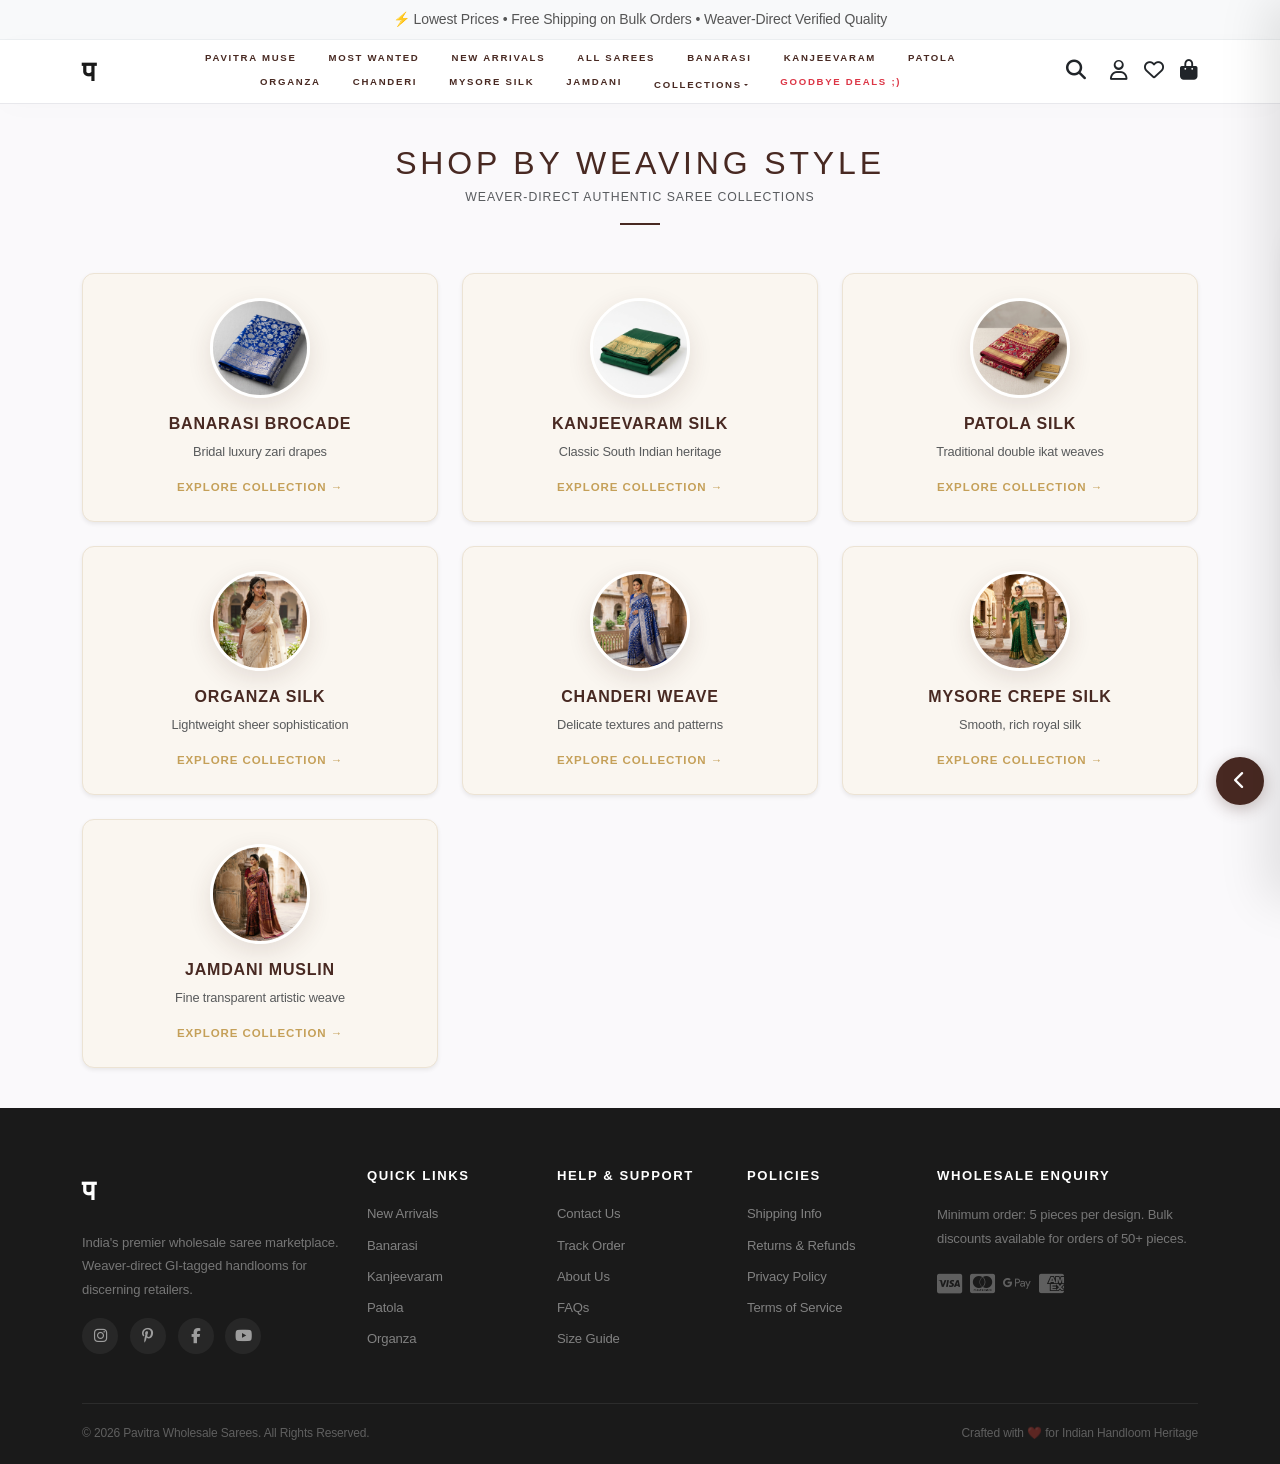
<file: viraasat-app/app/src/main/assets/categories.html>
﻿<!DOCTYPE html>
<html lang="en">
<head>
    <meta charset="UTF-8">
    <meta name="viewport" content="width=device-width, initial-scale=1.0">
    <meta name="csrf-token" content="9842635a623109e8eb333251ebcec5e7694c23a2f7522a8208d5beaa53ffdddb">
    <meta name="description" content="Enterprise-grade B2B wholesale marketplace for sellers, retailers, and delivery partners.">
    <meta name="robots" content="index,follow">
    <meta name="theme-color" content="#482922">
    <link rel="canonical" href="http://localhost:8000/categories">
    <meta property="og:title" content="Shop by Category - Pavitra B2B">
    <meta property="og:description" content="Enterprise-grade B2B wholesale marketplace for sellers, retailers, and delivery partners.">
    <meta property="og:type" content="website">
    <meta property="og:site_name" content="Pavitra B2B">
    <meta property="og:url" content="http://localhost:8000/categories">
    <title>Shop by Category - Pavitra B2B</title>
    <!-- Bootstrap 5.3+ CSS -->
    <link href="assets/css/bootstrap.min.css" rel="stylesheet">
    <!-- FontAwesome for Icons -->
    <link rel="stylesheet" href="assets/css/fontawesome.min.css">
    <!-- Google Fonts -->
    
    
    
    <!-- Custom Meesho CSS -->
    <link rel="stylesheet" href="assets/css/meesho.css">
    <!-- jQuery -->
    <script src="assets/js/jquery.min.js"></script>
    <script>
        window.__CSRF_TOKEN__ = "9842635a623109e8eb333251ebcec5e7694c23a2f7522a8208d5beaa53ffdddb";
        $.ajaxSetup({
            headers: { 'X-CSRF-Token': window.__CSRF_TOKEN__ }
        });
    </script>
    <script>
        if (navigator.userAgent.indexOf('PavitraB2B-Android-APK') > -1) {
            document.documentElement.classList.add('android-apk');
        }
    </script>
</head>
<body>

    <!-- Promotion Nav -->
    <div class="py-2 hide-on-mobile text-center" style="background-color: #F8F9FA; border-bottom: 1px solid #ECEFF1; color: #555;">
        ⚡ Lowest Prices • Free Shipping on Bulk Orders • Weaver-Direct Verified Quality
    </div>

    <!-- Meesho-Style Mobile Top Header -->
    <header class="meesho-mobile-header">
        <div class="mobile-header-top-row">
            <div class="d-flex align-items-center">
                                    <a href="javascript:history.back()" class="mobile-header-back-arrow">
                        <i class="fa-solid fa-arrow-left"></i>
                    </a>
                            </div>

            <a href="index.html" style="text-decoration: none;">
                <span class="refer-badge">
                    <i class="fa-solid fa-gift"></i> Refer & Earn
                </span>
            </a>

            <div class="mobile-header-icons">
                <a href="/support" title="Support"><i class="fa-solid fa-headset"></i></a>
                <a href="javascript:void(0)" id="cart-trigger-btn-mobile" title="Cart">
                    <i class="fa-solid fa-bag-shopping"></i>
                    <span class="badge bg-danger rounded-circle position-absolute p-1" id="cart-count-badge-mobile" style="display: none; font-size: 0.52rem; top: -5px; right: -5px;">0</span>
                </a>
            </div>
        </div>

        <div class="meesho-mobile-search">
            <form id="search-form-mobile" method="GET" action="/">
                <i class="fa fa-search meesho-mobile-search-icon"></i>
                <input type="text" name="search" class="meesho-mobile-search-input" placeholder="Search by Keyword or Product ID" value="">
                <div class="meesho-mobile-search-right-icons">
                    <i class="fa-solid fa-microphone"></i>
                    <i class="fa-solid fa-camera ms-2"></i>
                </div>
            </form>
        </div>
    </header>

    <!-- Header Navigation (Desktop/Tablet) -->
    <header class="meesho-header py-2">
        <div class="container-xl d-flex align-items-center justify-content-between">
            <!-- Brand Logo (Hindi character) -->
            <a href="index.html" class="nisho-logo">प</a>

            <!-- Center Menu Links (Nisho Muse Two-Row style) -->
            <div class="nisho-desktop-menu d-flex flex-column align-items-center gap-1">
                <div class="menu-row-1 d-flex gap-4">
                    <a href="/?category=Organza+Silk" class="nisho-menu-link">PAVITRA MUSE</a>
                    <a href="/?sort=price_high" class="nisho-menu-link">MOST WANTED</a>
                    <a href="/?sort=newest" class="nisho-menu-link">NEW ARRIVALS</a>
                    <a href="/?all_sarees=true" class="nisho-menu-link">ALL SAREES</a>
                    <a href="/?category=Banarasi+Brocade" class="nisho-menu-link">BANARASI</a>
                    <a href="/?category=Kanjeevaram+Silk" class="nisho-menu-link">KANJEEVARAM</a>
                    <a href="/?category=Patola+Silk" class="nisho-menu-link">PATOLA</a>
                </div>
                <div class="menu-row-2 d-flex gap-4">
                    <a href="/?category=Organza+Silk" class="nisho-menu-link">ORGANZA</a>
                    <a href="/?category=Chanderi+Weave" class="nisho-menu-link">CHANDERI</a>
                    <a href="/?category=Mysore+Crepe+Silk" class="nisho-menu-link">MYSORE SILK</a>
                    <a href="/?category=Jamdani+Muslin" class="nisho-menu-link">JAMDANI</a>
                    <div class="dropdown d-inline-block collections-dropdown">
                        <a href="#" class="dropdown-toggle text-decoration-none text-dark nisho-menu-link" data-bs-toggle="dropdown" aria-expanded="false">COLLECTIONS</a>
                        <ul class="dropdown-menu mt-2 rounded-0 border text-center" style="min-width: 220px; font-family: 'Plus Jakarta Sans', sans-serif; border-color: #eee !important; box-shadow: 0 10px 30px rgba(0,0,0,0.05);">
                            <li><a class="dropdown-item py-2 fw-semibold text-uppercase" href="/?category=Organza+Silk" style="font-size: 0.8rem; color: #482922; letter-spacing: 0.05em;">PavitraOffice-SS2</a></li>
                            <li><a class="dropdown-item py-2 fw-semibold text-uppercase" href="/?category=Kanjeevaram+Silk" style="font-size: 0.8rem; color: #482922; letter-spacing: 0.05em;">PAVITRA OFFICE-SS1</a></li>
                            <li><a class="dropdown-item py-2 fw-semibold text-uppercase" href="/?category=Patola+Silk" style="font-size: 0.8rem; color: #482922; letter-spacing: 0.05em;">PAVITRAHAVELI - SS2</a></li>
                            <li><a class="dropdown-item py-2 fw-semibold text-uppercase" href="/?category=Mysore+Crepe+Silk" style="font-size: 0.8rem; color: #482922; letter-spacing: 0.05em;">DESI ROMANCE</a></li>
                            <li><a class="dropdown-item py-2 fw-semibold text-uppercase" href="/?category=Chanderi+Weave" style="font-size: 0.8rem; color: #482922; letter-spacing: 0.05em;">SHAADI KA GHAR</a></li>
                            <li><a class="dropdown-item py-2 fw-semibold text-uppercase" href="/?category=Jamdani+Muslin" style="font-size: 0.8rem; color: #482922; letter-spacing: 0.05em;">JEANS & JHUMKA</a></li>
                        </ul>
                    </div>
                    <a href="/?sort=price_low" class="text-danger fw-bold nisho-menu-link" style="color: #dc3545 !important;">GOODBYE DEALS ;)</a>
                </div>
            </div>

            <!-- Right Navigation Controls -->
            <div class="meesho-nav-items gap-3 align-items-center">
                <!-- Search Trigger Toggle -->
                <a href="javascript:void(0)" class="text-dark me-2" onclick="$('#search-dropdown').toggle()"><i class="fa-solid fa-magnifying-glass fs-5"></i></a>
                
                                    <a href="/login" class="text-dark"><i class="fa-regular fa-user fs-5"></i></a>
                                
                <a href="/support" class="text-dark"><i class="fa-regular fa-heart fs-5"></i></a>
                
                <button class="bg-transparent border-0 p-0 text-dark position-relative" id="cart-trigger-btn">
                    <i class="fa-solid fa-bag-shopping fs-5"></i>
                    <span class="badge bg-danger rounded-circle position-absolute p-1" id="cart-count-badge" style="display: none; font-size: 0.52rem; top: -5px; right: -5px;">0</span>
                </button>
            </div>
        </div>
        
        <!-- Dropdown Search input -->
        <div class="container-xl py-2" id="search-dropdown" style="display: none; border-top: 1px solid #eee;">
            <form class="meesho-search-form w-100 max-width-none" id="search-form" method="GET" action="/">
                <i class="fa fa-search meesho-search-icon"></i>
                <input type="text" name="search" class="meesho-search-input" placeholder="Search by Keyword or Product ID..." value="">
            </form>
        </div>
    </header>

    <!-- Main Content Rendering -->
    <main>
        <div class="container py-4 my-3" style="font-family: 'Plus Jakarta Sans', sans-serif;">
    <div class="text-center mb-5">
        <h2 class="text-uppercase fw-normal mb-1" style="font-family: 'Instrument Sans', sans-serif; letter-spacing: 0.12em; color: #482922;">Shop by Weaving Style</h2>
        <p class="text-muted small text-uppercase" style="letter-spacing: 0.08em;">Weaver-Direct Authentic Saree Collections</p>
        <div style="width: 40px; height: 1.5px; background-color: #482922; margin: 12px auto 0;"></div>
    </div>

    <!-- Category Grid -->
    <div class="row row-cols-1 row-cols-md-2 row-cols-lg-3 g-4">
                    <div class="col">
                <a href="/?category=Banarasi+Brocade" class="text-decoration-none text-dark">
                    <div class="card h-100 border-0 shadow-sm p-4 text-center nisho-cat-card" style="border-radius: 12px; background-color: #FAF6F0; border: 1px solid #ECE3D4 !important; transition: all 0.4s ease;">
                        <div class="d-flex justify-content-center mb-3">
                            <div class="img-wrapper" style="width: 100px; height: 100px; border-radius: 50%; overflow: hidden; border: 3px solid #FFF; box-shadow: 0 8px 24px rgba(72,41,34,0.12);">
                                <img src="banarasi_1782883519429.png" alt="Banarasi Brocade" style="width: 100%; height: 100%; object-fit: cover;">
                            </div>
                        </div>
                        <h4 class="h6 text-uppercase fw-bold mb-2" style="letter-spacing: 0.05em; color: #482922;">Banarasi Brocade</h4>
                        <p class="text-muted mb-3" style="font-size: 0.8rem;">Bridal luxury zari drapes</p>
                        <span class="text-uppercase fw-bold" style="font-size: 0.72rem; letter-spacing: 0.08em; color: #C5A059;">Explore Collection →</span>
                    </div>
                </a>
            </div>
                    <div class="col">
                <a href="/?category=Kanjeevaram+Silk" class="text-decoration-none text-dark">
                    <div class="card h-100 border-0 shadow-sm p-4 text-center nisho-cat-card" style="border-radius: 12px; background-color: #FAF6F0; border: 1px solid #ECE3D4 !important; transition: all 0.4s ease;">
                        <div class="d-flex justify-content-center mb-3">
                            <div class="img-wrapper" style="width: 100px; height: 100px; border-radius: 50%; overflow: hidden; border: 3px solid #FFF; box-shadow: 0 8px 24px rgba(72,41,34,0.12);">
                                <img src="kanjeevaram_1782883481838.png" alt="Kanjeevaram Silk" style="width: 100%; height: 100%; object-fit: cover;">
                            </div>
                        </div>
                        <h4 class="h6 text-uppercase fw-bold mb-2" style="letter-spacing: 0.05em; color: #482922;">Kanjeevaram Silk</h4>
                        <p class="text-muted mb-3" style="font-size: 0.8rem;">Classic South Indian heritage</p>
                        <span class="text-uppercase fw-bold" style="font-size: 0.72rem; letter-spacing: 0.08em; color: #C5A059;">Explore Collection →</span>
                    </div>
                </a>
            </div>
                    <div class="col">
                <a href="/?category=Patola+Silk" class="text-decoration-none text-dark">
                    <div class="card h-100 border-0 shadow-sm p-4 text-center nisho-cat-card" style="border-radius: 12px; background-color: #FAF6F0; border: 1px solid #ECE3D4 !important; transition: all 0.4s ease;">
                        <div class="d-flex justify-content-center mb-3">
                            <div class="img-wrapper" style="width: 100px; height: 100px; border-radius: 50%; overflow: hidden; border: 3px solid #FFF; box-shadow: 0 8px 24px rgba(72,41,34,0.12);">
                                <img src="patola_1782883499288.png" alt="Patola Silk" style="width: 100%; height: 100%; object-fit: cover;">
                            </div>
                        </div>
                        <h4 class="h6 text-uppercase fw-bold mb-2" style="letter-spacing: 0.05em; color: #482922;">Patola Silk</h4>
                        <p class="text-muted mb-3" style="font-size: 0.8rem;">Traditional double ikat weaves</p>
                        <span class="text-uppercase fw-bold" style="font-size: 0.72rem; letter-spacing: 0.08em; color: #C5A059;">Explore Collection →</span>
                    </div>
                </a>
            </div>
                    <div class="col">
                <a href="/?category=Organza+Silk" class="text-decoration-none text-dark">
                    <div class="card h-100 border-0 shadow-sm p-4 text-center nisho-cat-card" style="border-radius: 12px; background-color: #FAF6F0; border: 1px solid #ECE3D4 !important; transition: all 0.4s ease;">
                        <div class="d-flex justify-content-center mb-3">
                            <div class="img-wrapper" style="width: 100px; height: 100px; border-radius: 50%; overflow: hidden; border: 3px solid #FFF; box-shadow: 0 8px 24px rgba(72,41,34,0.12);">
                                <img src="tissue_1782883588057.png" alt="Organza Silk" style="width: 100%; height: 100%; object-fit: cover;">
                            </div>
                        </div>
                        <h4 class="h6 text-uppercase fw-bold mb-2" style="letter-spacing: 0.05em; color: #482922;">Organza Silk</h4>
                        <p class="text-muted mb-3" style="font-size: 0.8rem;">Lightweight sheer sophistication</p>
                        <span class="text-uppercase fw-bold" style="font-size: 0.72rem; letter-spacing: 0.08em; color: #C5A059;">Explore Collection →</span>
                    </div>
                </a>
            </div>
                    <div class="col">
                <a href="/?category=Chanderi+Weave" class="text-decoration-none text-dark">
                    <div class="card h-100 border-0 shadow-sm p-4 text-center nisho-cat-card" style="border-radius: 12px; background-color: #FAF6F0; border: 1px solid #ECE3D4 !important; transition: all 0.4s ease;">
                        <div class="d-flex justify-content-center mb-3">
                            <div class="img-wrapper" style="width: 100px; height: 100px; border-radius: 50%; overflow: hidden; border: 3px solid #FFF; box-shadow: 0 8px 24px rgba(72,41,34,0.12);">
                                <img src="banarasi_1782883568122.png" alt="Chanderi Weave" style="width: 100%; height: 100%; object-fit: cover;">
                            </div>
                        </div>
                        <h4 class="h6 text-uppercase fw-bold mb-2" style="letter-spacing: 0.05em; color: #482922;">Chanderi Weave</h4>
                        <p class="text-muted mb-3" style="font-size: 0.8rem;">Delicate textures and patterns</p>
                        <span class="text-uppercase fw-bold" style="font-size: 0.72rem; letter-spacing: 0.08em; color: #C5A059;">Explore Collection →</span>
                    </div>
                </a>
            </div>
                    <div class="col">
                <a href="/?category=Mysore+Crepe+Silk" class="text-decoration-none text-dark">
                    <div class="card h-100 border-0 shadow-sm p-4 text-center nisho-cat-card" style="border-radius: 12px; background-color: #FAF6F0; border: 1px solid #ECE3D4 !important; transition: all 0.4s ease;">
                        <div class="d-flex justify-content-center mb-3">
                            <div class="img-wrapper" style="width: 100px; height: 100px; border-radius: 50%; overflow: hidden; border: 3px solid #FFF; box-shadow: 0 8px 24px rgba(72,41,34,0.12);">
                                <img src="kanjeevaram_1782883536799.png" alt="Mysore Crepe Silk" style="width: 100%; height: 100%; object-fit: cover;">
                            </div>
                        </div>
                        <h4 class="h6 text-uppercase fw-bold mb-2" style="letter-spacing: 0.05em; color: #482922;">Mysore Crepe Silk</h4>
                        <p class="text-muted mb-3" style="font-size: 0.8rem;">Smooth, rich royal silk</p>
                        <span class="text-uppercase fw-bold" style="font-size: 0.72rem; letter-spacing: 0.08em; color: #C5A059;">Explore Collection →</span>
                    </div>
                </a>
            </div>
                    <div class="col">
                <a href="/?category=Jamdani+Muslin" class="text-decoration-none text-dark">
                    <div class="card h-100 border-0 shadow-sm p-4 text-center nisho-cat-card" style="border-radius: 12px; background-color: #FAF6F0; border: 1px solid #ECE3D4 !important; transition: all 0.4s ease;">
                        <div class="d-flex justify-content-center mb-3">
                            <div class="img-wrapper" style="width: 100px; height: 100px; border-radius: 50%; overflow: hidden; border: 3px solid #FFF; box-shadow: 0 8px 24px rgba(72,41,34,0.12);">
                                <img src="patola_1782883552751.png" alt="Jamdani Muslin" style="width: 100%; height: 100%; object-fit: cover;">
                            </div>
                        </div>
                        <h4 class="h6 text-uppercase fw-bold mb-2" style="letter-spacing: 0.05em; color: #482922;">Jamdani Muslin</h4>
                        <p class="text-muted mb-3" style="font-size: 0.8rem;">Fine transparent artistic weave</p>
                        <span class="text-uppercase fw-bold" style="font-size: 0.72rem; letter-spacing: 0.08em; color: #C5A059;">Explore Collection →</span>
                    </div>
                </a>
            </div>
            </div>
</div>

<style>
.nisho-cat-card:hover {
    transform: translateY(-8px);
    box-shadow: 0 16px 36px rgba(72,41,34,0.08) !important;
    background-color: #FFF !important;
    border-color: #C5A059 !important;
}
.nisho-cat-card:hover .img-wrapper {
    box-shadow: 0 12px 30px rgba(197,160,89,0.2) !important;
    transform: scale(1.05);
    transition: all 0.4s ease;
}
</style>

    </main>

    <!-- Cart Sliding Drawer -->
    <div class="cart-drawer-backdrop" id="cart-backdrop"></div>
    <div class="cart-drawer" id="cart-drawer-box">
        <div class="p-4 d-flex justify-between align-items-center border-bottom">
            <h5 class="m-0 fw-bold">Wholesale Cart</h5>
            <button class="btn btn-close p-0" id="cart-close-btn"></button>
        </div>
        <!-- Scrollable items area -->
        <div class="flex-grow-1 overflow-auto p-4" id="cart-drawer-items">
            <!-- Loaded dynamically via AJAX -->
        </div>
        <!-- Totals & Checkout -->
        <div class="p-4 border-top" id="cart-drawer-footer" style="display: none;">
            <div class="d-flex justify-content-between align-items-center mb-2" style="font-size: 0.85rem;">
                <span class="fw-semibold text-muted">Subtotal</span>
                <span class="fw-bold text-dark" id="cart-subtotal-display">₹0.00</span>
            </div>

            <!-- Coupon Apply Form -->
            <div class="mb-3 border-bottom pb-3">
                <label class="form-label text-uppercase fw-semibold text-muted" style="font-size: 0.65rem; letter-spacing: 0.5px;">B2B Coupon Code</label>
                <div class="input-group input-group-sm">
                    <input type="text" id="coupon-code-input" class="form-control" placeholder="e.g. WELCOMB2B" style="text-transform: uppercase;">
                    <button class="btn btn-outline-secondary" type="button" id="apply-coupon-btn" style="border-color: #482922; color: #482922;">Apply</button>
                </div>
                <div id="coupon-message" class="small mt-1" style="display: none; font-size: 0.75rem;"></div>
            </div>

            <div class="d-flex justify-content-between align-items-center mb-2 text-success" id="coupon-discount-row" style="display: none; font-size: 0.85rem;">
                <span class="fw-semibold">Discount (<span id="coupon-applied-code"></span>)</span>
                <span class="fw-bold" id="cart-discount-display">-₹0.00</span>
            </div>

            <div class="d-flex justify-content-between align-items-center mb-3">
                <span class="fw-bold text-dark">Estimated Total</span>
                <span class="fs-4 fw-bold text-pink" id="cart-total-display" style="color: #482922;">₹0.00</span>
            </div>
            
            <div class="mb-4">
                <label for="shipping-address-box" class="form-label text-uppercase fw-semibold text-muted" style="font-size: 0.7rem;">Delivery Shipping Address <span class="text-danger">*</span></label>
                <textarea id="shipping-address-box" class="form-control" rows="2" placeholder="Street, City, State, PIN Code..." style="font-size: 0.85rem; resize: none;"></textarea>
            </div>
            
            <button class="btn btn-meesho-pink w-100 py-2 fs-6" id="checkout-order-btn">
                Place Wholesale Order <i class="fa fa-arrow-right ms-1"></i>
            </button>
        </div>
    </div>

    <!-- Bootstrap 5.3+ Bundle JS -->
    <script src="assets/js/bootstrap.bundle.min.js"></script>

    <!-- Global Cart & Core AJAX Script -->
    <script>
        $(document).ready(function() {
            // Notifications & Cart Handlers
            $('#cart-trigger-btn, #cart-trigger-btn-mobile').on('click', function() {
                openCart();
            });

            $('#cart-close-btn, #cart-backdrop').on('click', function() {
                closeCart();
            });

            function openCart() {
                $('#cart-backdrop').addClass('show');
                $('#cart-drawer-box').addClass('open');
                loadCartItems();
            }

            function closeCart() {
                $('#cart-backdrop').removeClass('show');
                $('#cart-drawer-box').removeClass('open');
            }

            // Load Cart Items AJAX
            function loadCartItems() {
                // We'll write the JS interface that communicates with /cart endpoint
                $.ajax({
                    url: '/cart',
                    method: 'GET',
                    dataType: 'json',
                    success: function(res) {
                        renderCart(res);
                    },
                    error: function() {
                        $('#cart-drawer-items').html('<p class="text-danger text-center">Failed to load cart items.</p>');
                    }
                });
            }

            function renderCart(res) {
                // If cart is empty
                if (!res.items || res.items.length === 0) {
                    $('#cart-drawer-items').html(`
                        <div class="text-center py-5 text-muted">
                            <i class="fa fa-shopping-bag mb-3 fs-1 opacity-50"></i>
                            <p class="mb-3">Your wholesale cart is empty.</p>
                            <button class="btn btn-meesho-pink btn-sm" onclick="$('#cart-close-btn').click()">Shop Sarees</button>
                        </div>
                    `);
                    $('#cart-drawer-footer').hide();
                    $('#cart-count-badge, #cart-count-badge-mobile').hide();
                    return;
                }

                // Render cart items
                let html = '<div class="d-flex flex-column gap-3">';
                res.items.forEach(function(item) {
                    const priceFormatted = parseFloat(item.price).toLocaleString('en-IN');
                    const totalFormatted = parseFloat(item.total).toLocaleString('en-IN');
                    
                    html += `
                        <div class="d-flex gap-3 pb-3 border-bottom align-items-center">
                            <img src="${item.image_url || '/assets/images/placeholder.png'}" class="rounded" style="width: 60px; height: 75px; object-fit: cover; border: 1px solid var(--meesho-border);">
                            <div class="flex-grow-1" style="min-width: 0;">
                                <div class="d-flex justify-content-between align-items-start">
                                    <h6 class="fw-semibold mb-0 text-truncate" style="font-size: 0.9rem;">${item.title}</h6>
                                    <button class="btn btn-link text-muted p-0 remove-item-btn" data-id="${item.variant_id}"><i class="fa fa-trash-can"></i></button>
                                </div>
                                <span class="badge text-secondary bg-light border mt-1" style="font-size: 0.65rem;">Min Wholesale MOQ: ${item.bulk_threshold}</span>
                                
                                <div class="d-flex justify-content-between align-items-center mt-2">
                                    <!-- Qty Selector -->
                                    <div class="d-flex align-items-center border rounded">
                                        <button class="btn btn-sm btn-light py-0 px-2 qty-btn minus" data-id="${item.variant_id}">-</button>
                                        <span class="px-2 fw-bold text-center" style="font-size: 0.85rem; min-width: 25px;">${item.quantity}</span>
                                        <button class="btn btn-sm btn-light py-0 px-2 qty-btn plus" data-id="${item.variant_id}">+</button>
                                    </div>
                                    <div class="text-end">
                                        ${item.is_wholesale ? 
                                            `<span class="badge bg-warning-subtle text-warning border border-warning-subtle rounded-1 mb-1" style="font-size: 0.55rem;">Wholesale Active</span>
                                             <div class="fw-bold text-pink" style="font-size: 0.95rem;">₹${totalFormatted}</div>` : 
                                            `<div class="fw-bold" style="font-size: 0.95rem;">₹${totalFormatted}</div>
                                             <div class="text-warning" style="font-size: 0.65rem; font-weight: 500;">Add ${item.bulk_threshold - item.quantity} more for Wholesale!</div>`
                                        }
                                    </div>
                                </div>
                            </div>
                        </div>
                    `;
                });
                html += '</div>';

                $('#cart-drawer-items').html(html);
                $('#cart-subtotal-display').text('₹' + parseFloat(res.subtotal).toLocaleString('en-IN', {minimumFractionDigits: 2}));
                
                if (res.discount > 0) {
                    $('#coupon-discount-row').show();
                    $('#coupon-applied-code').text(res.coupon_code);
                    $('#cart-discount-display').text('-₹' + parseFloat(res.discount).toLocaleString('en-IN', {minimumFractionDigits: 2}));
                    $('#coupon-message').text('Coupon applied successfully!').removeClass('text-danger').addClass('text-success').show();
                    $('#coupon-code-input').val(res.coupon_code);
                } else {
                    $('#coupon-discount-row').hide();
                    $('#coupon-message').hide();
                }

                $('#cart-total-display').text('₹' + parseFloat(res.total).toLocaleString('en-IN', {minimumFractionDigits: 2}));
                $('#cart-drawer-footer').show();
                
                // Set Badge count
                const count = res.items.reduce((sum, item) => sum + parseInt(item.quantity), 0);
                $('#cart-count-badge, #cart-count-badge-mobile').text(count).show();
            }

            // Apply Coupon click event
            $('#apply-coupon-btn').on('click', function() {
                const code = $('#coupon-code-input').val().trim();
                const subtotalDisplay = $('#cart-subtotal-display').text().replace(/[^\d.]/g, '');
                const subtotal = parseFloat(subtotalDisplay) || 0;

                if (code === '') {
                    $('#coupon-message').text('Please enter a coupon code.').removeClass('text-success').addClass('text-danger').show();
                    return;
                }

                $.ajax({
                    url: '/cart/coupon',
                    method: 'POST',
                    contentType: 'application/json',
                    data: JSON.stringify({ code: code, subtotal: subtotal }),
                    dataType: 'json',
                    success: function(res) {
                        if (res.success) {
                            loadCartItems();
                        } else {
                            $('#coupon-message').text(res.error || 'Failed to apply coupon.').removeClass('text-success').addClass('text-danger').show();
                        }
                    },
                    error: function(xhr) {
                        const err = xhr.responseJSON ? xhr.responseJSON.error : 'Invalid coupon code or minimum cart value constraint.';
                        $('#coupon-message').text(err).removeClass('text-success').addClass('text-danger').show();
                    }
                });
            });

            // Handle Qty Add/Subtract & Delete
            $(document).on('click', '.qty-btn', function() {
                const variantId = $(this).data('id');
                const isPlus = $(this).hasClass('plus');
                const change = isPlus ? 1 : -1;
                
                $.ajax({
                    url: '/cart/update',
                    method: 'POST',
                    contentType: 'application/json',
                    data: JSON.stringify({ variant_id: variantId, change: change }),
                    dataType: 'json',
                    success: function(res) {
                        renderCart(res);
                    }
                });
            });

            $(document).on('click', '.remove-item-btn', function() {
                const variantId = $(this).data('id');
                $.ajax({
                    url: '/cart/remove',
                    method: 'POST',
                    contentType: 'application/json',
                    data: JSON.stringify({ variant_id: variantId }),
                    dataType: 'json',
                    success: function(res) {
                        renderCart(res);
                    }
                });
            });

            // Initial Cart Sync
            $.ajax({
                url: '/cart',
                method: 'GET',
                dataType: 'json',
                success: function(res) {
                    if (res.items && res.items.length > 0) {
                        const count = res.items.reduce((sum, item) => sum + parseInt(item.quantity), 0);
                        $('#cart-count-badge').text(count).show();
                    }
                }
            });

            // Checkout Order Placing AJAX
            $('#checkout-order-btn').on('click', function() {
                const address = $('#shipping-address-box').val().trim();
                if (address === '') {
                    alert('Please enter a delivery shipping address.');
                    return;
                }

                $(this).prop('disabled', true).html('<i class="fa fa-spinner fa-spin me-1"></i> Processing Order...');

                $.ajax({
                    url: '/checkout',
                    method: 'POST',
                    contentType: 'application/json',
                    data: JSON.stringify({ address: address }),
                    dataType: 'json',
                    success: function(res) {
                        if (res.success) {
                            alert('Wholesale orders successfully placed! Redirecting to orders tab...');
                            window.location.href = '/orders';
                        } else {
                            alert(res.error || 'Failed to place order.');
                            $('#checkout-order-btn').prop('disabled', false).html('Place Wholesale Order <i class="fa fa-arrow-right ms-1"></i>');
                        }
                    },
                    error: function(xhr) {
                        const err = xhr.responseJSON ? xhr.responseJSON.error : 'Network error during checkout';
                        alert(err);
                        $('#checkout-order-btn').prop('disabled', false).html('Place Wholesale Order <i class="fa fa-arrow-right ms-1"></i>');
                    }
                });
            });

            // Scrolled sticky header animation
            $(window).on('scroll', function() {
                if ($(window).scrollTop() > 30) {
                    $('.meesho-header').addClass('scrolled');
                } else {
                    $('.meesho-header').removeClass('scrolled');
                }
            });

            // Scroll Intersection Observer for fading-in product cards
            if ('IntersectionObserver' in window) {
                const cardObserver = new IntersectionObserver((entries) => {
                    entries.forEach(entry => {
                        if (entry.isIntersecting) {
                            $(entry.target).addClass('visible');
                        }
                    });
                }, { threshold: 0.05 });

                // Bind observer to existing and future minimal cards
                $(document).find('.meesho-product-card.minimal').each(function() {
                    cardObserver.observe(this);
                });
            }

            // Global Toast Notification Helper
            window.showToast = function(msg) {
                $('#toast-message').text(msg);
                const toastEl = document.getElementById('app-toast');
                if (toastEl && window.bootstrap) {
                    const toast = window.bootstrap.Toast.getOrCreateInstance(toastEl);
                    toast.show();
                } else {
                    alert(msg);
                }
            };
        });
    </script>
    
    <!-- Toast Notification Container -->
    <div class="toast-container position-fixed bottom-0 end-0 p-3" style="z-index: 2000;">
        <div id="app-toast" class="toast align-items-center text-white bg-dark border-0" role="alert" aria-live="assertive" aria-atomic="true">
            <div class="d-flex">
                <div class="toast-body" id="toast-message"></div>
                <button type="button" class="btn-close btn-close-white me-2 m-auto" data-bs-dismiss="toast" aria-label="Close"></button>
            </div>
        </div>
    </div>
    
    <!-- ═══════════ NISHORAMA PREMIUM FOOTER ═══════════ -->
    <footer class="nisho-footer">
        <div class="container">
            <div class="row g-4">
                <!-- About Column -->
                <div class="col-lg-3 col-md-6">
                    <a href="index.html" class="nisho-logo d-inline-block mb-3" style="font-size: 2rem; color: #FFF !important;">प</a>
                    <p style="font-size: 0.82rem; line-height: 1.8; color: rgba(255,255,255,0.4);">India's premier wholesale saree marketplace. Weaver-direct GI-tagged handlooms for discerning retailers.</p>
                    <div class="nisho-footer-social mt-3">
                        <a href="#"><i class="fa-brands fa-instagram"></i></a>
                        <a href="#"><i class="fa-brands fa-pinterest-p"></i></a>
                        <a href="#"><i class="fa-brands fa-facebook-f"></i></a>
                        <a href="#"><i class="fa-brands fa-youtube"></i></a>
                    </div>
                </div>
                <!-- Quick Links -->
                <div class="col-lg-2 col-md-6 col-6">
                    <h5>Quick Links</h5>
                    <a href="/?sort=newest">New Arrivals</a>
                    <a href="/?category=Banarasi+Brocade">Banarasi</a>
                    <a href="/?category=Kanjeevaram+Silk">Kanjeevaram</a>
                    <a href="/?category=Patola+Silk">Patola</a>
                    <a href="/?category=Organza+Silk">Organza</a>
                </div>
                <!-- Help -->
                <div class="col-lg-2 col-md-6 col-6">
                    <h5>Help & Support</h5>
                    <a href="/support">Contact Us</a>
                    <a href="/orders">Track Order</a>
                    <a href="/about-us">About Us</a>
                    <a href="/support">FAQs</a>
                    <a href="/about-us">Size Guide</a>
                </div>
                <!-- Policies -->
                <div class="col-lg-2 col-md-6 col-6">
                    <h5>Policies</h5>
                    <a href="/about-us">Shipping Info</a>
                    <a href="/about-us">Returns & Refunds</a>
                    <a href="/about-us">Privacy Policy</a>
                    <a href="/about-us">Terms of Service</a>
                </div>
                <!-- Wholesale Info -->
                <div class="col-lg-3 col-md-6">
                    <h5>Wholesale Enquiry</h5>
                    <p style="font-size: 0.82rem; line-height: 1.8; color: rgba(255,255,255,0.4);">Minimum order: 5 pieces per design. Bulk discounts available for orders of 50+ pieces.</p>
                    <div class="d-flex gap-2 mt-3 flex-wrap">
                        <span style="font-size: 1.4rem; color: rgba(255,255,255,0.3);"><i class="fa-brands fa-cc-visa"></i></span>
                        <span style="font-size: 1.4rem; color: rgba(255,255,255,0.3);"><i class="fa-brands fa-cc-mastercard"></i></span>
                        <span style="font-size: 1.4rem; color: rgba(255,255,255,0.3);"><i class="fa-brands fa-google-pay"></i></span>
                        <span style="font-size: 1.4rem; color: rgba(255,255,255,0.3);"><i class="fa-brands fa-cc-amex"></i></span>
                    </div>
                </div>
            </div>
            <!-- Footer Bottom -->
            <div class="nisho-footer-bottom d-flex flex-column flex-md-row justify-content-between align-items-center">
                <span>© 2026 Pavitra Wholesale Sarees. All Rights Reserved.</span>
                <span class="mt-2 mt-md-0">Crafted with ❤️ for Indian Handloom Heritage</span>
            </div>
        </div>
    </footer>

    <!-- Nishorama-Style Mobile Bottom Navigation Bar -->
    <div class="meesho-mobile-nav">
        <a href="index.html" class="mobile-nav-item ">
            <i class="fa-solid fa-house"></i>
            <span>Home</span>
        </a>
        <a href="categories.html" class="mobile-nav-item active">
            <i class="fa-solid fa-border-all"></i>
            <span>Categories</span>
        </a>
        <a href="/support" class="mobile-nav-item ">
            <i class="fa-solid fa-heart"></i>
            <span>Wishlist</span>
        </a>
        <a href="/profile" class="mobile-nav-item ">
            <i class="fa-solid fa-user"></i>
            <span>Account</span>
        </a>
    </div>
    
    <!-- ═══════════ PAVITRA FLOATING QUICK-ACCESS SIDEBAR (EDGE PANEL) ═══════════ -->
    <!-- Handle / Trigger Trigger Button -->
    <button class="pavitra-edge-trigger" id="pavitra-edge-trigger-btn" title="Quick Access Menu">
        <i class="fa-solid fa-chevron-left"></i>
    </button>

    <!-- Slide-out vertical menu bar -->
    <div class="pavitra-edge-panel" id="pavitra-edge-sidebar">
        <!-- Home -->
        <a href="index.html" class="pavitra-edge-item" title="Go to Home">
            <div class="pavitra-edge-icon-circle">
                <i class="fa-solid fa-house"></i>
            </div>
            <span>Home</span>
        </a>

        <!-- Profile / Account -->
        <a href="/profile" class="pavitra-edge-item" title="Go to Profile">
            <div class="pavitra-edge-icon-circle">
                <i class="fa-solid fa-user"></i>
            </div>
            <span>Profile</span>
        </a>

        <!-- Filters (Triggers filter drawer modal) -->
        <div class="pavitra-edge-item" id="pavitra-edge-filter-btn" title="Filter Products">
            <div class="pavitra-edge-icon-circle">
                <i class="fa-solid fa-sliders"></i>
            </div>
            <span>Filters</span>
        </div>

        <!-- Wishlist (Support tickets) -->
        <a href="/support" class="pavitra-edge-item" title="Go to Wishlist & Support">
            <div class="pavitra-edge-icon-circle">
                <i class="fa-solid fa-heart"></i>
            </div>
            <span>Wishlist</span>
        </a>

        <!-- Cart (Triggers cart drawer) -->
        <div class="pavitra-edge-item" id="pavitra-edge-cart-btn" title="View Cart">
            <div class="pavitra-edge-icon-circle">
                <i class="fa-solid fa-bag-shopping"></i>
            </div>
            <span>Cart</span>
        </div>

        <!-- Close Chevron -->
        <div class="pavitra-edge-close" id="pavitra-edge-close-btn" title="Close Menu">
            <i class="fa-solid fa-chevron-right"></i>
        </div>
    </div>

    <script>
        $(document).ready(function() {
            // Function to check if we are on the landing page (home page without active filters/search)
            function updateEdgeTriggerVisibility() {
                const isLandingPage = (window.location.pathname === '/' || window.location.pathname === '') && 
                                       (!window.location.search || window.location.search === '?' || window.location.search === '');
                if (isLandingPage) {
                    $('#pavitra-edge-trigger-btn').hide();
                    $('#pavitra-edge-sidebar').removeClass('open');
                } else {
                    $('#pavitra-edge-trigger-btn').show();
                }
            }

            // Run initial visibility check
            updateEdgeTriggerVisibility();

            // Toggle sidebar panel on trigger button click
            $('#pavitra-edge-trigger-btn').on('click', function(e) {
                e.stopPropagation();
                $(this).toggleClass('active');
                $('#pavitra-edge-sidebar').toggleClass('open');
                
                // Toggle chevron icon direction
                const icon = $(this).find('i');
                if ($(this).hasClass('active')) {
                    icon.removeClass('fa-chevron-left').addClass('fa-chevron-right');
                } else {
                    icon.removeClass('fa-chevron-right').addClass('fa-chevron-left');
                }
            });

            // Close sidebar when close button is clicked
            $('#pavitra-edge-close-btn').on('click', function(e) {
                e.stopPropagation();
                closeEdgePanel();
            });

            // Close sidebar when clicking outside the panel
            $(document).on('click', function(event) {
                if (!$(event.target).closest('#pavitra-edge-sidebar, #pavitra-edge-trigger-btn').length) {
                    closeEdgePanel();
                }
            });

            function closeEdgePanel() {
                $('#pavitra-edge-trigger-btn').removeClass('active');
                $('#pavitra-edge-sidebar').removeClass('open');
                $('#pavitra-edge-trigger-btn').find("i").removeClass('fa-chevron-right').addClass('fa-chevron-left');
            }

            // Quick Access Cart action
            $('#pavitra-edge-cart-btn').on('click', function(e) {
                e.stopPropagation();
                closeEdgePanel();
                // Trigger standard header cart button click
                $('#cart-trigger-btn').click();
            });

            // Quick Access Filter action
            $('#pavitra-edge-filter-btn').on('click', function(e) {
                e.stopPropagation();
                closeEdgePanel();
                
                // Check if filters modal is available on this page (present in catalog.php)
                const filterModalEl = document.getElementById('filtersModal');
                if (filterModalEl) {
                    // Open modal directly if on Catalog page
                    if (window.bootstrap) {
                        const filterModal = bootstrap.Modal.getOrCreateInstance(filterModalEl);
                        filterModal.show();
                    } else {
                        $('#filtersModal').modal('show');
                    }
                } else {
                    // If on other pages, redirect to catalog page with query parameter to trigger filters automatically
                    window.location.href = '/?show_filters=true';
                }
            });

            // Automatically trigger filters modal if redirected with parameter
            const urlParams = new URLSearchParams(window.location.search);
            if (urlParams.has('show_filters') && urlParams.get('show_filters') === 'true') {
                const filterModalEl = document.getElementById('filtersModal');
                if (filterModalEl) {
                    setTimeout(function() {
                        if (window.bootstrap) {
                            const filterModal = bootstrap.Modal.getOrCreateInstance(filterModalEl);
                            filterModal.show();
                        } else {
                            $('#filtersModal').modal('show');
                        }
                    }, 500);
                }
            }
        });
    </script>

<script>
// Offline mode: intercept AJAX calls and show friendly message
(function() {
    var origAjax = $.ajax;
    $.ajax = function(opts) {
        if (opts && opts.url && !opts.url.startsWith('file://')) {
            if (typeof showToast === 'function') {
                showToast('This feature requires server connection 🔌');
            }
            if (opts.error) opts.error({}, 'offline', 'No server');
            return $.Deferred().reject();
        }
        return origAjax.apply(this, arguments);
    };
})();
</script>
</body>
</html>
</file>
<file: viraasat-app/app/src/main/assets/assets/css/meesho.css>
/* ==========================================================================
   Pavitra B2B Premium Design System - Luxurious Meesho-Format Edition
   ========================================================================== */

:root {
    /* Brand Color Architecture */
    --meesho-pink: #482922;
    --meesho-pink-hover: #1c1c1c;
    --meesho-pink-gradient: linear-gradient(135deg, #482922 0%, #1c1c1c 100%);
    --meesho-pink-light: rgba(72, 41, 34, 0.03);

    --premium-gold: #C5A059;
    --premium-gold-dark: #A37F3F;
    --premium-gold-gradient: linear-gradient(135deg, #C5A059 0%, #9F7E3C 100%);
    --premium-gold-light: rgba(197, 160, 89, 0.06);

    --premium-dark: #1E1E24;
    --premium-dark-muted: #64646F;
    --premium-light-bg: #FAF9FB;
    /* Subtle warmth */
    --premium-border: #E8E8EC;

    /* Typography */
    --font-headings: 'Instrument Sans', sans-serif;
    --font-body: 'Nunito', sans-serif;
    --nisho-body-size: 14px;
    --nisho-body-line-height: 1.65;
    --nisho-logo-size: 28px;
    --nisho-nav-size: 9.6px;
    --nisho-nav-letter-spacing: 1.728px;
    --nisho-section-title-size: 17.586px;
    --nisho-section-title-line-height: 1.5;
    --nisho-product-title-size: 11.2px;
    --nisho-product-letter-spacing: 2.016px;

    /* Shadows & Transitions */
    --card-shadow: 0 10px 40px rgba(0, 0, 0, 0.02);
    --hover-shadow: 0 25px 50px rgba(244, 51, 151, 0.06);
    --btn-shadow: 0 4px 15px rgba(244, 51, 151, 0.15);

    --transition-smooth: all 0.4s cubic-bezier(0.16, 1, 0.3, 1);
}

/* Global Reset & Typography */
body {
    font-family: var(--font-body);
    font-size: var(--nisho-body-size);
    line-height: var(--nisho-body-line-height);
    color: var(--premium-dark);
    background-color: var(--premium-light-bg);
    -webkit-font-smoothing: antialiased;
    letter-spacing: -0.01em;
}

html,
body {
    overflow-x: hidden;
}

h1,
h2,
h3,
h4 {
    font-family: var(--font-headings);
    font-weight: 700;
    color: var(--premium-dark);
}

h5,
h6 {
    font-family: var(--font-body);
    font-weight: 700;
    color: var(--premium-dark);
}

.text-white h1,
.text-white h2,
.text-white h3,
.text-white h4,
.text-white h5,
.text-white h6,
.text-white p,
.text-white span,
.carousel-inner .carousel-item h1,
.carousel-inner .carousel-item p,
.carousel-inner .carousel-item span,
.w-100.position-relative h1,
.w-100.position-relative h2,
.w-100.position-relative p,
.w-100.position-relative span,
.position-relative.overflow-hidden h1,
.position-relative.overflow-hidden h2,
.position-relative.overflow-hidden p,
.position-relative.overflow-hidden span {
    color: #FFFFFF !important;
}

/* Premium Buttons */
.btn-meesho-pink {
    background: var(--meesho-pink-gradient);
    color: white;
    font-family: var(--font-body);
    font-weight: 600;
    font-size: 0.85rem;
    letter-spacing: 0.5px;
    border: none;
    border-radius: 8px;
    padding: 0.75rem 1.8rem;
    box-shadow: var(--btn-shadow);
    transition: var(--transition-smooth);
}

.btn-meesho-pink:hover {
    background: var(--meesho-pink-gradient);
    opacity: 0.95;
    transform: translateY(-2px);
    box-shadow: 0 8px 25px rgba(244, 51, 151, 0.25);
    color: white;
}

.btn-meesho-outline {
    background-color: transparent;
    color: var(--meesho-pink);
    font-family: var(--font-body);
    font-weight: 600;
    font-size: 0.85rem;
    letter-spacing: 0.5px;
    border: 2px solid var(--meesho-pink);
    border-radius: 8px;
    padding: 0.65rem 1.6rem;
    transition: var(--transition-smooth);
}

.btn-meesho-outline:hover {
    background-color: var(--meesho-pink-light);
    color: var(--meesho-pink-hover);
    border-color: var(--meesho-pink-hover);
    transform: translateY(-2px);
}

/* Header Layout (Meesho Accurate but Premium) */
.meesho-header {
    background: rgba(255, 255, 255, 0.95);
    backdrop-filter: blur(15px);
    -webkit-backdrop-filter: blur(15px);
    border-bottom: 1px solid var(--premium-border);
    position: sticky;
    top: 0;
    z-index: 1000;
    box-shadow: 0 4px 30px rgba(0, 0, 0, 0.015);
}

.meesho-header-top {
    padding: 0.95rem 0;
    display: flex;
    align-items: center;
    justify-content: space-between;
}

.meesho-logo {
    font-family: var(--font-headings);
    font-size: 2.1rem;
    font-weight: 800;
    font-style: italic;
    color: var(--meesho-pink);
    text-decoration: none;
    letter-spacing: -1.5px;
}

.meesho-search-form {
    flex: 1;
    max-width: 550px;
    margin: 0 3rem;
    position: relative;
}

.meesho-search-input {
    width: 100%;
    padding: 0.7rem 1rem 0.7rem 2.8rem;
    border: 1px solid #E2E2E6;
    border-radius: 12px;
    font-size: 0.9rem;
    font-weight: 500;
    outline: none;
    background-color: #F8F9FA;
    transition: var(--transition-smooth);
    color: var(--premium-dark);
}

.meesho-search-input:focus {
    border-color: var(--meesho-pink);
    background-color: white;
    box-shadow: 0 0 20px rgba(244, 51, 151, 0.05);
}

.meesho-search-icon {
    position: absolute;
    left: 1.1rem;
    top: 50%;
    transform: translateY(-50%);
    color: var(--premium-dark-muted);
    font-size: 0.95rem;
}

.meesho-nav-items {
    display: flex;
    align-items: center;
    gap: 2.2rem;
}

.meesho-nav-item {
    display: flex;
    flex-direction: column;
    align-items: center;
    color: var(--premium-dark-muted);
    text-decoration: none;
    font-size: 0.78rem;
    font-weight: 600;
    cursor: pointer;
    background: none;
    border: none;
    padding: 0;
    position: relative;
    transition: var(--transition-smooth);
}

.meesho-nav-item:hover {
    color: var(--meesho-pink);
}

.meesho-nav-item i {
    font-size: 1.35rem;
    margin-bottom: 0.25rem;
    transition: transform 0.3s cubic-bezier(0.175, 0.885, 0.32, 1.275);
}

.meesho-nav-item:hover i {
    transform: translateY(-3px) scale(1.05);
}

.nisho-logo {
    font-family: var(--font-body) !important;
    font-size: var(--nisho-logo-size) !important;
    font-weight: 700 !important;
    line-height: 1.65 !important;
    letter-spacing: normal !important;
    text-transform: uppercase;
}

.nisho-menu-link {
    font-family: var(--font-headings) !important;
    font-size: var(--nisho-nav-size) !important;
    font-weight: 600 !important;
    line-height: 1.7 !important;
    letter-spacing: 0.18em !important;
    text-transform: uppercase !important;
    color: var(--meesho-pink) !important;
}

.nisho-hero-title {
    font-family: var(--font-headings) !important;
    font-size: clamp(2.2rem, 5vw, 4.5rem) !important;
    font-weight: 400 !important;
    line-height: 1.2 !important;
    letter-spacing: 0.18em !important;
    text-transform: uppercase !important;
}

.nisho-hero-subtitle,
.nisho-section-subtitle {
    font-family: var(--font-headings) !important;
    font-size: var(--nisho-nav-size) !important;
    font-weight: 600 !important;
    line-height: 1.7 !important;
    letter-spacing: 0.18em !important;
    text-transform: uppercase !important;
}

.nisho-section-title {
    font-family: var(--font-headings) !important;
    font-size: var(--nisho-section-title-size) !important;
    font-weight: 400 !important;
    line-height: var(--nisho-section-title-line-height) !important;
    letter-spacing: 0.18em !important;
    text-transform: uppercase !important;
    color: var(--meesho-pink) !important;
}

.nisho-section-link,
.nisho-hero-cta {
    font-family: var(--font-headings) !important;
    font-size: var(--nisho-nav-size) !important;
    font-weight: 600 !important;
    line-height: 1.7 !important;
    letter-spacing: 0.18em !important;
    text-transform: uppercase !important;
}

.nisho-product-title {
    font-family: var(--font-headings) !important;
    font-size: var(--nisho-product-title-size) !important;
    font-weight: 400 !important;
    line-height: 1.7 !important;
    letter-spacing: var(--nisho-product-letter-spacing) !important;
    text-transform: uppercase !important;
    color: var(--meesho-pink) !important;
}

.nisho-product-price,
.nisho-product-price-compare {
    font-family: var(--font-headings) !important;
    font-size: var(--nisho-product-title-size) !important;
    font-weight: 700 !important;
    line-height: 1.7 !important;
    letter-spacing: var(--nisho-product-letter-spacing) !important;
    text-transform: uppercase !important;
}

/* Category navigation */
.meesho-subcategory-bar {
    background-color: white;
    border-bottom: 1px solid var(--premium-border);
    overflow-x: auto;
    white-space: nowrap;
}

.meesho-subcategory-list {
    display: flex;
    justify-content: center;
    gap: 2.8rem;
    padding: 0.95rem 0;
    margin: 0;
    list-style: none;
}

.meesho-subcategory-link {
    color: var(--premium-dark-muted);
    text-decoration: none;
    font-size: 0.9rem;
    font-weight: 600;
    padding-bottom: 0.75rem;
    border-bottom: 3px solid transparent;
    transition: var(--transition-smooth);
    letter-spacing: 0.2px;
}

.meesho-subcategory-link:hover,
.meesho-subcategory-link.active {
    color: var(--meesho-pink);
    border-bottom-color: var(--meesho-pink);
}

/* Borderless Luxury Saree Card */
.meesho-product-card {
    background: white;
    border: none;
    border-radius: 16px;
    overflow: hidden;
    transition: var(--transition-smooth);
    cursor: pointer;
    height: 100%;
    display: flex;
    flex-direction: column;
    box-shadow: var(--card-shadow);
}

.meesho-product-card:hover {
    transform: translateY(-8px);
    box-shadow: 0 30px 60px rgba(0, 0, 0, 0.05);
}

.meesho-card-img-wrapper {
    position: relative;
    padding-top: 125%;
    /* vertical layout */
    background-color: var(--premium-light-bg);
    overflow: hidden;
}

.meesho-card-img {
    position: absolute;
    top: 0;
    left: 0;
    width: 100%;
    height: 100%;
    object-fit: cover;
    transition: transform 0.8s cubic-bezier(0.16, 1, 0.3, 1);
}

.meesho-product-card:hover .meesho-card-img {
    transform: scale(1.04);
}

.meesho-card-body {
    padding: 1.25rem;
    display: flex;
    flex-direction: column;
    flex-grow: 1;
}

.meesho-card-title {
    font-family: var(--font-body);
    font-size: 0.88rem;
    color: var(--premium-dark-muted);
    font-weight: 500;
    margin-bottom: 0.45rem;
    line-height: 1.4;
    white-space: nowrap;
    overflow: hidden;
    text-overflow: ellipsis;
}

.meesho-card-price-row {
    display: flex;
    align-items: baseline;
    gap: 0.5rem;
    margin-bottom: 0.55rem;
}

.meesho-price-wholesale {
    font-family: var(--font-body);
    font-size: 1.25rem;
    font-weight: 800;
    color: var(--premium-dark);
}

.meesho-price-retail {
    font-size: 0.85rem;
    text-decoration: line-through;
    color: rgba(0, 0, 0, 0.35);
}

.meesho-price-discount {
    font-size: 0.82rem;
    color: var(--meesho-pink);
    font-weight: 700;
}

.meesho-rating-badge {
    background-color: var(--meesho-green);
    color: white;
    font-size: 0.72rem;
    font-weight: 700;
    padding: 0.18rem 0.45rem;
    border-radius: 12px;
    display: inline-flex;
    align-items: center;
    gap: 0.15rem;
    width: fit-content;
}

.meesho-rating-count {
    font-size: 0.72rem;
    color: rgba(0, 0, 0, 0.4);
    margin-left: 0.35rem;
}

.meesho-delivery-tag {
    font-size: 0.72rem;
    color: var(--meesho-green);
    background-color: rgba(3, 141, 99, 0.06);
    padding: 0.22rem 0.55rem;
    border-radius: 6px;
    width: fit-content;
    margin-top: auto;
    font-weight: 700;
    letter-spacing: 0.1px;
}

.meesho-moq-tag {
    font-size: 0.72rem;
    color: var(--premium-gold-dark);
    background-color: var(--premium-gold-light);
    border: 1px dashed var(--premium-gold);
    padding: 0.22rem 0.55rem;
    border-radius: 4px;
    margin-top: 0.55rem;
    width: fit-content;
    font-weight: 700;
    letter-spacing: 0.1px;
}

/* Sidebar filter */
.meesho-filter-panel {
    background-color: white;
    border: none;
    border-radius: 16px;
    padding: 1.5rem;
    box-shadow: var(--card-shadow);
}

.meesho-filter-section {
    border-bottom: 1px solid var(--premium-border);
    padding-bottom: 1.25rem;
    margin-bottom: 1.25rem;
}

.meesho-filter-title {
    font-family: var(--font-body);
    font-weight: 700;
    font-size: 0.85rem;
    margin-bottom: 0.95rem;
    color: var(--premium-dark);
    text-transform: uppercase;
    letter-spacing: 0.8px;
}

.meesho-filter-option {
    display: flex;
    align-items: center;
    gap: 0.75rem;
    font-size: 0.88rem;
    color: var(--premium-dark-muted);
    margin-bottom: 0.6rem;
    cursor: pointer;
    font-weight: 500;
    transition: var(--transition-smooth);
}

.meesho-filter-option:hover {
    color: var(--meesho-pink);
}

.meesho-filter-option input {
    accent-color: var(--meesho-pink);
    width: 17px;
    height: 17px;
}

/* Promo Banner Slider (Luxury Hero Look) */
.meesho-promo-banner {
    background: linear-gradient(135deg, #0F0C20 0%, #1D1537 35%, #7E1E50 70%, #9C1F5E 100%);
    border-radius: 20px;
    padding: 3rem;
    display: flex;
    align-items: center;
    justify-content: space-between;
    margin-bottom: 2.5rem;
    border: 1px solid rgba(255, 255, 255, 0.08);
    box-shadow: 0 25px 60px rgba(0, 0, 0, 0.15);
    position: relative;
    overflow: hidden;
}

.meesho-promo-banner::before {
    content: '';
    position: absolute;
    right: 0;
    top: 0;
    width: 350px;
    height: 100%;
    background: radial-gradient(circle, rgba(244, 51, 151, 0.08) 0%, transparent 70%);
    pointer-events: none;
}

.meesho-promo-text h2 {
    font-family: var(--font-headings);
    color: white;
    font-weight: 800;
    font-size: 2.6rem;
    margin-bottom: 0.6rem;
}

.meesho-promo-text p {
    font-family: var(--font-body);
    font-weight: 400;
    color: rgba(255, 255, 255, 0.6);
    font-size: 1.05rem;
}

.meesho-promo-text .badge {
    background: var(--premium-gold-gradient) !important;
    font-weight: 700;
    font-size: 0.72rem;
    color: #121216 !important;
}

.meesho-promo-badge {
    background: rgba(255, 255, 255, 0.08) !important;
    backdrop-filter: blur(15px);
    -webkit-backdrop-filter: blur(15px);
    border: 1px solid rgba(255, 255, 255, 0.15) !important;
    color: white !important;
    border-radius: 16px;
    box-shadow: 0 10px 30px rgba(0, 0, 0, 0.15);
}

.meesho-promo-badge .text-pink {
    background: var(--meesho-pink-gradient);
    -webkit-background-clip: text;
    -webkit-text-fill-color: transparent;
    font-weight: 800;
}

/* Cart Drawer */
.cart-drawer {
    position: fixed;
    top: 0;
    right: 0;
    width: 100%;
    max-width: 480px;
    height: 100%;
    background-color: white;
    box-shadow: -15px 0 45px rgba(0, 0, 0, 0.1);
    z-index: 1050;
    display: flex;
    flex-direction: column;
    transform: translateX(100%);
    transition: transform 0.45s cubic-bezier(0.16, 1, 0.3, 1);
}

.cart-drawer.open {
    transform: translateX(0);
}

.cart-drawer-backdrop {
    position: fixed;
    inset: 0;
    background-color: rgba(18, 18, 22, 0.55);
    backdrop-filter: blur(6px);
    z-index: 1040;
    display: none;
}

.cart-drawer-backdrop.show {
    display: block;
}

/* SaaS Dashboard Styling */
.card-stat {
    background: white;
    border: none;
    border-radius: 16px;
    padding: 1.6rem;
    box-shadow: var(--card-shadow);
    transition: var(--transition-smooth);
}

.card-stat:hover {
    transform: translateY(-4px);
    box-shadow: 0 20px 40px rgba(0, 0, 0, 0.04);
}

.stat-icon {
    width: 50px;
    height: 50px;
    border-radius: 12px;
    display: flex;
    align-items: center;
    justify-content: center;
    font-size: 1.5rem;
    margin-bottom: 1.1rem;
}

.stat-icon.pink {
    background-color: var(--meesho-pink-light);
    color: var(--meesho-pink);
}

.stat-icon.gold {
    background-color: var(--premium-gold-light);
    color: var(--premium-gold-dark);
}

.stat-icon.green {
    background-color: rgba(3, 141, 99, 0.05);
    color: var(--meesho-green);
}

.table-premium {
    border-collapse: separate;
    border-spacing: 0 0.5rem;
}

.table-premium tbody tr {
    background: white;
    box-shadow: 0 2px 10px rgba(0, 0, 0, 0.01);
    transition: var(--transition-smooth);
}

.table-premium tbody tr:hover {
    transform: scale(1.003);
    box-shadow: 0 5px 20px rgba(0, 0, 0, 0.03);
}

.table-premium th {
    font-family: var(--font-body);
    font-weight: 700;
    color: var(--premium-dark-muted);
    font-size: 0.78rem;
    text-transform: uppercase;
    letter-spacing: 0.8px;
    border: none;
    padding: 1rem;
}

.table-premium td {
    padding: 1.25rem 1rem;
    border-top: 1px solid var(--premium-border);
    border-bottom: 1px solid var(--premium-border);
    vertical-align: middle;
}

.table-premium td:first-child {
    border-left: 1px solid var(--premium-border);
    border-top-left-radius: 12px;
    border-bottom-left-radius: 12px;
}

.table-premium td:last-child {
    border-right: 1px solid var(--premium-border);
    border-top-right-radius: 12px;
    border-bottom-right-radius: 12px;
}

/* Badge status codes */
.badge-status {
    font-family: var(--font-body);
    font-weight: 700;
    font-size: 0.7rem;
    padding: 0.4rem 0.85rem;
    border-radius: 30px;
    text-transform: uppercase;
    letter-spacing: 0.8px;
    display: inline-block;
}

.badge-status.placed {
    background-color: #E3F2FD;
    color: #1E88E5;
}

.badge-status.accepted {
    background-color: #FFF3E0;
    color: #FB8C00;
}

.badge-status.packed {
    background-color: #EDE7F6;
    color: #5E35B1;
}

.badge-status.shipped {
    background-color: #E8F5E9;
    color: #43A047;
}

.badge-status.delivered {
    background-color: #D4EDDA;
    color: #155724;
}

.badge-status.cancelled {
    background-color: #F8D7DA;
    color: #721C24;
}

/* Helpdesk ticket chat bubbles */
.chat-bubble {
    max-width: 75%;
    padding: 1.1rem;
    border-radius: 16px;
    margin-bottom: 1.1rem;
    font-size: 0.92rem;
    line-height: 1.6;
}

.chat-bubble.sent {
    background: var(--meesho-pink-gradient);
    color: white;
    margin-left: auto;
    border-bottom-right-radius: 2px;
    box-shadow: 0 4px 20px rgba(244, 51, 151, 0.12);
}

.chat-bubble.received {
    background-color: white;
    color: var(--premium-dark);
    margin-right: auto;
    border-bottom-left-radius: 2px;
    border: 1px solid var(--premium-border);
}

/* Footer links style */
.footer-link {
    color: rgba(255, 255, 255, 0.5) !important;
    transition: var(--transition-smooth);
    text-decoration: none;
    font-weight: 500;
}

.footer-link:hover {
    color: var(--meesho-pink) !important;
    padding-left: 5px;
}

/* Mobile bottom navigation bar (Meesho APK Style) */
.meesho-mobile-nav {
    position: fixed;
    bottom: 0;
    left: 0;
    width: 100%;
    height: 62px;
    background-color: white;
    border-top: 1px solid var(--premium-border);
    box-shadow: 0 -4px 15px rgba(0, 0, 0, 0.03);
    z-index: 1040;
    display: none;
    justify-content: space-around;
    align-items: center;
    padding-bottom: env(safe-area-inset-bottom);
}

.mobile-nav-item {
    display: flex;
    flex-direction: column;
    align-items: center;
    text-decoration: none;
    color: var(--premium-dark-muted);
    font-size: 0.72rem;
    font-weight: 600;
    transition: var(--transition-smooth);
    width: 25%;
    text-align: center;
}

.mobile-nav-item i {
    font-size: 1.25rem;
    margin-bottom: 0.2rem;
}

.mobile-nav-item:hover,
.mobile-nav-item.active {
    color: var(--meesho-pink);
}

/* Responsive visibility rules */
@media (max-width: 768px) {
    .meesho-mobile-nav {
        display: flex;
    }

    body {
        padding-bottom: 75px;
        /* Offset for the bottom nav bar */
    }

    /* Hide top header descriptors to resemble APK header */
    .meesho-nav-item span {
        display: none;
    }

    .meesho-nav-items {
        gap: 1.2rem;
    }

    .meesho-subcategory-bar {
        display: none;
    }
}

.meesho-back-arrow {
    display: inline-flex;
    align-items: center;
    justify-content: center;
    width: 36px;
    height: 36px;
    border-radius: 50%;
    background-color: var(--meesho-pink-light);
    transition: var(--transition-smooth);
}

.meesho-back-arrow:hover {
    background-color: rgba(244, 51, 151, 0.1);
    transform: scale(1.05);
}

@media (max-width: 768px) {

    /* Hide desktop-specific header structure on mobile */
    .meesho-header {
        display: none !important;
    }

    /* Layout offsets for sticky top and bottom controls */
    body {
        padding-top: 110px;
        /* Offset for mobile top header */
        padding-bottom: 75px;
        /* Offset for bottom nav bar */
    }

    /* Responsive overrides for catalog container */
    .meesho-subcategory-bar {
        display: none !important;
    }

    /* Product Card Mobile Sizing */
    .meesho-card-body {
        padding: 0.65rem;
    }

    .meesho-card-title {
        font-size: 0.76rem;
        margin-bottom: 0.15rem;
        color: #55555d;
        font-weight: 500;
    }

    .meesho-price-wholesale {
        font-size: 0.98rem;
        font-weight: 700;
    }

    .meesho-price-retail {
        font-size: 0.7rem;
    }

    .meesho-price-discount {
        font-size: 0.7rem;
        font-weight: 700;
    }

    .meesho-moq-tag {
        font-size: 0.6rem;
        padding: 0.1rem 0.25rem;
        margin-top: 0.25rem;
    }

    .meesho-delivery-tag {
        font-size: 0.62rem;
        padding: 0.12rem 0.35rem;
        font-weight: 600;
    }

    .meesho-rating-badge {
        font-size: 0.65rem;
        padding: 0.08rem 0.25rem;
        border-radius: 4px;
    }
}

/* Ditto Meesho Mobile App Header (Sticky) */
.meesho-mobile-header {
    display: none;
}

@media (max-width: 768px) {
    .meesho-mobile-header {
        display: block;
        position: fixed;
        top: 0;
        left: 0;
        width: 100%;
        background-color: white;
        border-bottom: 1px solid var(--premium-border);
        box-shadow: 0 2px 10px rgba(0, 0, 0, 0.03);
        z-index: 1030;
        padding: 0.6rem 0.8rem;
    }
}

.mobile-header-top-row {
    display: flex;
    align-items: center;
    justify-content: space-between;
    margin-bottom: 0.5rem;
}

.mobile-avatar {
    width: 32px;
    height: 32px;
    border-radius: 50%;
    object-fit: cover;
    border: 1.5px solid #eee;
}

.refer-badge {
    background-color: #FFF0F6;
    border: 1px solid rgba(244, 51, 151, 0.15);
    color: var(--meesho-pink);
    font-size: 0.72rem;
    font-weight: 700;
    padding: 0.25rem 0.75rem;
    border-radius: 20px;
    display: flex;
    align-items: center;
    gap: 0.2rem;
}

.mobile-header-icons {
    display: flex;
    align-items: center;
    gap: 1.1rem;
    color: var(--premium-dark);
}

.mobile-header-icons a {
    color: inherit;
    text-decoration: none;
    font-size: 1.25rem;
    position: relative;
}

/* Mobile Search Box */
.meesho-mobile-search {
    position: relative;
    width: 100%;
}

.meesho-mobile-search-input {
    width: 100%;
    padding: 0.55rem 2.4rem 0.55rem 2.2rem;
    border: 1px solid #C8C8D0;
    border-radius: 8px;
    font-size: 0.85rem;
    outline: none;
    background-color: white;
    color: var(--premium-dark);
}

.meesho-mobile-search-icon {
    position: absolute;
    left: 0.75rem;
    top: 50%;
    transform: translateY(-50%);
    color: #888890;
    font-size: 0.85rem;
}

.meesho-mobile-search-right-icons {
    position: absolute;
    right: 0.75rem;
    top: 50%;
    transform: translateY(-50%);
    display: flex;
    gap: 0.8rem;
    color: #888890;
    font-size: 0.88rem;
}

/* Categories Horizontal Scroll Rail */
.meesho-category-scroll {
    display: flex;
    gap: 1.2rem;
    overflow-x: auto;
    scrollbar-width: none;
    /* Firefox */
    padding: 0.8rem 0;
    margin: 0 -0.8rem;
}

.meesho-category-scroll::-webkit-scrollbar {
    display: none;
    /* Safari / Chrome */
}

.category-circle-item {
    display: flex;
    flex-direction: column;
    align-items: center;
    min-width: 68px;
    text-decoration: none;
    color: var(--premium-dark-muted);
    transition: var(--transition-smooth);
}

.category-circle-item:hover,
.category-circle-item.active {
    color: var(--meesho-pink);
}

.category-circle-img {
    width: 52px;
    height: 52px;
    border-radius: 50%;
    object-fit: cover;
    border: 1px solid #EAEAEA;
    padding: 2px;
    background-color: white;
    margin-bottom: 0.3rem;
}

.category-circle-title {
    font-size: 0.68rem;
    font-weight: 600;
    text-align: center;
    line-height: 1.2;
    white-space: normal;
    word-break: break-word;
    height: 28px;
    overflow: hidden;
}

/* Refinement Sticky Tab Bar */
.meesho-refinement-bar {
    display: flex;
    align-items: center;
    background-color: white;
    border-top: 1px solid var(--premium-border);
    border-bottom: 1px solid var(--premium-border);
    margin: 0 -0.8rem 1rem -0.8rem;
    position: sticky;
    top: 104px;
    z-index: 1020;
}

.refinement-btn {
    flex: 1;
    border: none;
    background: none;
    padding: 0.65rem 0;
    font-size: 0.8rem;
    font-weight: 600;
    color: #555;
    display: flex;
    align-items: center;
    justify-content: center;
    gap: 0.3rem;
    border-right: 1px solid var(--premium-border);
}

.refinement-btn:last-child {
    border-right: none;
}

.refinement-btn.active {
    color: var(--meesho-pink);
}

/* Card Overlays (Wishlist Heart & Trusted badge) */
.wishlist-heart-btn {
    position: absolute;
    top: 8px;
    right: 8px;
    width: 28px;
    height: 28px;
    border-radius: 50%;
    background: white;
    border: none;
    display: flex;
    align-items: center;
    justify-content: center;
    box-shadow: 0 2px 6px rgba(0, 0, 0, 0.08);
    color: #bbb;
    transition: var(--transition-smooth);
    z-index: 10;
}

.wishlist-heart-btn:hover,
.wishlist-heart-btn.active {
    color: #E91E63;
    transform: scale(1.05);
}

.trusted-badge-pill {
    background-color: #F3E5F5;
    color: #7B1FA2;
    font-size: 0.62rem;
    font-weight: 700;
    padding: 0.12rem 0.35rem;
    border-radius: 4px;
    letter-spacing: 0.1px;
    display: inline-block;
    text-transform: uppercase;
}

.rating-count-text {
    font-size: 0.7rem;
    color: rgba(0, 0, 0, 0.4);
    font-weight: 500;
    margin-left: 0.15rem;
}

/* Back Arrow trigger inside mobile header context */
.mobile-header-back-arrow {
    color: var(--premium-dark);
    font-size: 1.15rem;
    margin-right: 0.65rem;
    text-decoration: none;
}

/* Nisho Muse Rebranding Styles */
.nisho-logo {
    font-family: var(--font-body) !important;
    font-size: var(--nisho-logo-size) !important;
    font-weight: 700 !important;
    color: #1a1a1a !important;
    text-decoration: none;
    line-height: 1.65;
    transition: transform 0.2s ease;
}

.nisho-logo:hover {
    transform: scale(1.05);
}

.nisho-logo-sm {
    font-family: var(--font-body) !important;
    font-size: 1.1rem;
    font-weight: 900;
    color: white !important;
    background-color: #1a1a1a;
    width: 26px;
    height: 26px;
    border-radius: 4px;
    display: inline-flex;
    align-items: center;
    justify-content: center;
    margin-right: 8px;
    line-height: 1;
}

.nisho-desktop-menu {
    font-family: var(--font-headings);
}

.nisho-desktop-menu a {
    font-size: var(--nisho-nav-size) !important;
    font-weight: 600 !important;
    letter-spacing: 0.18em !important;
    line-height: 1.7 !important;
    color: #482922;
    text-decoration: none;
    padding: 2px 4px;
    transition: color 0.2s ease;
}

.nisho-desktop-menu a:hover {
    color: var(--meesho-pink);
}

.nisho-download-btn {
    position: fixed;
    bottom: 24px;
    left: 24px;
    z-index: 1040;
    background-color: #000;
    color: #fff !important;
    font-family: var(--font-body);
    font-weight: 800;
    font-size: 0.72rem;
    letter-spacing: 0.15em;
    padding: 10px 18px;
    border-radius: 50px;
    box-shadow: 0 10px 30px rgba(0, 0, 0, 0.25);
    transition: all 0.3s cubic-bezier(0.16, 1, 0.3, 1);
    border: 1px solid rgba(255, 255, 255, 0.15);
}

.nisho-download-btn:hover {
    transform: translateY(-4px);
    box-shadow: 0 15px 35px rgba(0, 0, 0, 0.35);
    background-color: #1a1a1a;
}

/* Minimalist Centered Card overrides for Nisho Muse look */
.meesho-product-card.minimal {
    border: none !important;
    box-shadow: none !important;
    background: transparent !important;
    padding: 0 !important;
    margin-bottom: 1.5rem;
}

.meesho-product-card.minimal .meesho-card-img-wrapper {
    border-radius: 0px !important;
    background-color: #f7f7f7;
    margin-bottom: 12px;
}

.meesho-product-card.minimal .meesho-card-body {
    padding: 0 !important;
    text-align: center;
}

.meesho-product-card.minimal .meesho-card-title {
    font-family: 'Plus Jakarta Sans', sans-serif;
    font-size: 0.78rem;
    font-weight: 500;
    letter-spacing: 0.08em;
    text-transform: uppercase;
    color: #1c1c1c;
    margin-bottom: 4px;
    height: auto !important;
    overflow: visible;
    text-overflow: clip;
    white-space: normal;
}

.meesho-product-card.minimal .meesho-price-wholesale {
    font-size: 0.85rem;
    font-weight: 600;
    color: #1c1c1c;
}

.meesho-product-card.minimal .rating-count-text {
    font-size: 0.65rem;
}

.nisho-hero-banner {
    background-image: linear-gradient(rgba(0, 0, 0, 0.18), rgba(0, 0, 0, 0.18)), url('/nisho-hero.png');
    background-size: cover;
    background-position: center;
    height: 480px;
    display: flex;
    align-items: center;
    justify-content: center;
    text-align: center;
    margin-bottom: 2rem;
    position: relative;
}

.nisho-video-banner {
    min-height: 320px;
    height: min(48vw, 480px);
    max-height: 480px;
    border-radius: 0;
    isolation: isolate;
}

.nisho-video-media {
    position: absolute;
    inset: 0;
    width: 100%;
    height: 100%;
    object-fit: cover;
    object-position: center;
}

.nisho-video-overlay {
    position: absolute;
    inset: 0;
    background: linear-gradient(180deg, rgba(0, 0, 0, 0.12), rgba(0, 0, 0, 0.42));
}

.nisho-video-content {
    inset: 0;
    z-index: 1;
}

.nisho-video-copy {
    font-size: 0.85rem;
    color: rgba(255, 255, 255, 0.95) !important;
    max-width: 450px;
}

@media (max-width: 768px) {
    .nisho-hero-banner {
        height: 240px;
    }

    /* Mobile Category Scroll Viewport Styling (Nishorama Ditto) */
    .meesho-header {
        position: sticky;
        top: 0;
        z-index: 1000;
        background: #FFF;
        padding: 8px 12px !important;
        border-bottom: 1px solid #ECEFF1;
    }

    .meesho-header .container-xl {
        flex-direction: column !important;
        align-items: center !important;
        gap: 8px !important;
    }

    .meesho-header .nisho-logo {
        font-size: var(--nisho-logo-size) !important;
    }

    .meesho-header .meesho-nav-items {
        display: none !important;
    }

    .nisho-desktop-menu {
        width: 100% !important;
        overflow-x: auto !important;
        white-space: nowrap !important;
        display: flex !important;
        flex-direction: column !important;
        gap: 6px !important;
        -webkit-overflow-scrolling: touch;
    }

    .nisho-desktop-menu::-webkit-scrollbar {
        display: none !important;
    }

    .nisho-desktop-menu .menu-row-1,
    .nisho-desktop-menu .menu-row-2 {
        display: flex !important;
        flex-direction: row !important;
        flex-wrap: nowrap !important;
        gap: 16px !important;
        padding: 2px 4px !important;
    }

    .nisho-desktop-menu a {
        font-size: var(--nisho-nav-size) !important;
        display: inline-block !important;
    }

    .nisho-video-banner {
        height: 240px;
        min-height: 240px;
        max-height: 240px;
    }

    .nisho-video-copy {
        font-size: 0.78rem;
        max-width: 320px;
    }

    .nisho-video-content {
        padding: 1rem !important;
    }
}

/* Scroll Animation Classes */
.meesho-product-card.minimal {
    opacity: 0;
    transform: translateY(20px);
    transition: opacity 0.8s cubic-bezier(0.16, 1, 0.3, 1), transform 0.8s cubic-bezier(0.16, 1, 0.3, 1);
}

.meesho-product-card.minimal.visible {
    opacity: 1;
    transform: translateY(0);
}

/* Luxury Saree Hover Image-Swap (Nishorama Ditto) */
.nisho-card-img-wrapper {
    position: relative;
    overflow: hidden;
    aspect-ratio: 3 / 4;
}

.nisho-card-img {
    width: 100%;
    height: 100%;
    object-fit: cover;
    transition: opacity 0.6s cubic-bezier(0.16, 1, 0.3, 1), transform 0.6s cubic-bezier(0.16, 1, 0.3, 1);
}

.nisho-card-img-hover {
    position: absolute;
    top: 0;
    left: 0;
    width: 100%;
    height: 100%;
    object-fit: cover;
    opacity: 0;
    transition: opacity 0.6s cubic-bezier(0.16, 1, 0.3, 1), transform 0.6s cubic-bezier(0.16, 1, 0.3, 1);
}

.meesho-product-card:hover .nisho-card-img {
    opacity: 0;
    transform: scale(1.05);
}

.meesho-product-card:hover .nisho-card-img-hover {
    opacity: 1;
    transform: scale(1.05);
}

/* Categories Grid Block Overlay & Zoom (Nishorama Ditto) */
.nisho-cat-block {
    border-radius: 0px;
    border: 1px solid #eee;
}

.nisho-cat-block:hover .nisho-cat-img {
    transform: scale(1.06);
}

.nisho-cat-overlay {
    transition: background 0.3s ease;
}

.nisho-cat-block:hover .nisho-cat-overlay {
    background: linear-gradient(transparent, rgba(0, 0, 0, 0.72)) !important;
}

/* Quick Add button slide animation */
.nisho-quick-add-btn {
    z-index: 5;
    opacity: 0;
}

.meesho-product-card:hover .nisho-quick-add-btn {
    transform: translateY(0) !important;
    opacity: 1;
}

.nisho-quick-add-btn:hover {
    background-color: #1a1a1a !important;
}

/* Card sizes list */
.nisho-card-sizes {
    font-size: 0.65rem;
    color: #888;
    letter-spacing: 0.05em;
    font-weight: 500;
}

.meesho-product-card:hover .nisho-card-sizes {
    color: #482922;
}

/* Horizontal scroll collections carousel styling */
.nisho-carousel-container {
    display: flex;
    flex-wrap: nowrap;
    overflow-x: auto;
    scroll-behavior: smooth;
    -webkit-overflow-scrolling: touch;
    gap: 20px;
    padding-bottom: 20px;
}

.nisho-carousel-container::-webkit-scrollbar {
    height: 4px;
}

.nisho-carousel-container::-webkit-scrollbar-track {
    background: #f1f1f1;
}

.nisho-carousel-container::-webkit-scrollbar-thumb {
    background: #482922;
    border-radius: 2px;
}

.nisho-carousel-item {
    flex: 0 0 calc(25% - 15px);
    /* 4 columns on desktop */
}

@media (max-width: 991px) {
    .nisho-carousel-item {
        flex: 0 0 calc(33.333% - 14px);
        /* 3 columns on tablet */
    }
}

@media (max-width: 576px) {
    .nisho-carousel-item {
        flex: 0 0 calc(50% - 10px);
        /* 2 columns on mobile */
        scroll-snap-align: start;
    }

    .nisho-carousel-container {
        scroll-snap-type: x mandatory;
        padding-bottom: 10px;
    }
}

/* ══════════════════════════════════════════════════════
   NISHORAMA-STYLE ANIMATIONS & TRANSITIONS
   ══════════════════════════════════════════════════════ */

/* Section Fade-In on Scroll */
@keyframes nishoFadeInUp {
    from {
        opacity: 0;
        transform: translateY(40px);
    }

    to {
        opacity: 1;
        transform: translateY(0);
    }
}

@keyframes nishoFadeIn {
    from {
        opacity: 0;
    }

    to {
        opacity: 1;
    }
}

@keyframes nishoSlideInLeft {
    from {
        opacity: 0;
        transform: translateX(-30px);
    }

    to {
        opacity: 1;
        transform: translateX(0);
    }
}

@keyframes nishoSlideInRight {
    from {
        opacity: 0;
        transform: translateX(30px);
    }

    to {
        opacity: 1;
        transform: translateX(0);
    }
}

@keyframes nishoPulse {

    0%,
    100% {
        transform: scale(1);
    }

    50% {
        transform: scale(1.08);
    }
}

@keyframes nishoShimmer {
    0% {
        background-position: -200% 0;
    }

    100% {
        background-position: 200% 0;
    }
}

@keyframes nishoFloat {

    0%,
    100% {
        transform: translateY(0);
    }

    50% {
        transform: translateY(-10px);
    }
}

@keyframes nishoCounterSpin {
    from {
        transform: rotate(0deg);
    }

    to {
        transform: rotate(360deg);
    }
}

@keyframes nishoHeartBeat {
    0% {
        transform: scale(1);
    }

    14% {
        transform: scale(1.3);
    }

    28% {
        transform: scale(1);
    }

    42% {
        transform: scale(1.3);
    }

    70% {
        transform: scale(1);
    }
}

/* Scroll-triggered section animation classes */
.nisho-anim-section {
    opacity: 0;
    transform: translateY(40px);
    transition: opacity 0.8s cubic-bezier(0.16, 1, 0.3, 1), transform 0.8s cubic-bezier(0.16, 1, 0.3, 1);
}

.nisho-anim-section.in-view {
    opacity: 1;
    transform: translateY(0);
}

/* Staggered card reveal */
.nisho-carousel-item:nth-child(1) {
    transition-delay: 0s;
}

.nisho-carousel-item:nth-child(2) {
    transition-delay: 0.08s;
}

.nisho-carousel-item:nth-child(3) {
    transition-delay: 0.16s;
}

.nisho-carousel-item:nth-child(4) {
    transition-delay: 0.24s;
}

.nisho-carousel-item:nth-child(5) {
    transition-delay: 0.32s;
}

.nisho-carousel-item:nth-child(6) {
    transition-delay: 0.40s;
}

.nisho-carousel-item:nth-child(7) {
    transition-delay: 0.48s;
}

.nisho-carousel-item:nth-child(8) {
    transition-delay: 0.56s;
}

/* Hero Carousel Enhanced */
.carousel-fade .carousel-item {
    transition: opacity 1.2s cubic-bezier(0.16, 1, 0.3, 1) !important;
}

.carousel-fade .carousel-item.active {
    z-index: 1;
}

.carousel-fade .carousel-item-start,
.carousel-fade .carousel-item-end {
    z-index: 0;
}

.carousel-indicators [data-bs-target] {
    width: 32px;
    height: 3px;
    background-color: rgba(255, 255, 255, 0.45);
    border: none;
    border-radius: 2px;
    transition: all 0.4s ease;
}

.carousel-indicators .active {
    background-color: #FFF;
    width: 48px;
}

.carousel-control-prev-icon,
.carousel-control-next-icon {
    width: 20px;
    height: 20px;
    opacity: 0.6;
}

.carousel-control-prev:hover .carousel-control-prev-icon,
.carousel-control-next:hover .carousel-control-next-icon {
    opacity: 1;
}

/* Hero Text Animations */
.carousel-item.active h1 {
    animation: nishoFadeInUp 0.8s cubic-bezier(0.16, 1, 0.3, 1) 0.3s both;
}

.carousel-item.active p {
    animation: nishoFadeInUp 0.8s cubic-bezier(0.16, 1, 0.3, 1) 0.5s both;
}

.carousel-item.active .btn {
    animation: nishoFadeInUp 0.8s cubic-bezier(0.16, 1, 0.3, 1) 0.7s both;
}

/* Parallax Banner Shimmer */
@media (max-width: 768px) {
    [style*='background-attachment: fixed'] {
        background-attachment: scroll !important;
    }
}

/* Product Card Hover Lift */
.meesho-product-card.minimal:hover {
    transform: translateY(-6px) !important;
    box-shadow: 0 20px 50px rgba(72, 41, 34, 0.08) !important;
}

/* Wishlist Heart Bounce */
.wishlist-heart-btn.active {
    animation: nishoHeartBeat 0.6s ease-in-out;
    color: #E91E63 !important;
}

/* Section Title Decorative Line */
.carousel-section-wrapper h3::after {
    content: '';
    display: block;
    width: 48px;
    height: 2px;
    background: #482922;
    margin-top: 8px;
}

/* Value Proposition Icons Animation */
.col-4:hover .fa-solid {
    animation: nishoFloat 1.5s ease-in-out infinite;
    color: #C5A059 !important;
}

/* Category Grid Enhanced Hover */
.nisho-cat-block::after {
    content: '';
    position: absolute;
    bottom: 0;
    left: 0;
    right: 0;
    height: 4px;
    background: linear-gradient(90deg, #482922, #C5A059);
    transform: scaleX(0);
    transition: transform 0.5s cubic-bezier(0.16, 1, 0.3, 1);
    z-index: 10;
}

.nisho-cat-block:hover::after {
    transform: scaleX(1);
}

/* Smooth Scroll Behavior */
html {
    scroll-behavior: smooth;
}

/* Newsletter Input Glow */
.form-control:focus {
    box-shadow: 0 0 0 3px rgba(255, 255, 255, 0.15) !important;
    outline: none !important;
}

.nisho-newsletter-input::placeholder {
    color: rgba(255, 255, 255, 0.6) !important;
}

/* Sticky Header Animation - Compact on scroll */
.meesho-header.scrolled {
    box-shadow: 0 4px 20px rgba(0, 0, 0, 0.08) !important;
    backdrop-filter: blur(20px) !important;
    background: rgba(255, 255, 255, 0.97) !important;
}

/* Premium Footer Styles */
.nisho-footer {
    background-color: #1a1a1a;
    color: rgba(255, 255, 255, 0.55);
    font-family: 'Plus Jakarta Sans', sans-serif;
    padding: 60px 0 0;
}

.nisho-footer h5 {
    color: #FFF;
    font-family: 'Plus Jakarta Sans', sans-serif;
    font-size: 0.82rem;
    font-weight: 700;
    letter-spacing: 0.12em;
    text-transform: uppercase;
    margin-bottom: 1.2rem;
}

.nisho-footer a {
    color: rgba(255, 255, 255, 0.45);
    text-decoration: none;
    font-size: 0.82rem;
    transition: all 0.3s ease;
    display: block;
    margin-bottom: 0.6rem;
}

.nisho-footer a:hover {
    color: #C5A059;
    padding-left: 4px;
}

.nisho-footer-bottom {
    border-top: 1px solid rgba(255, 255, 255, 0.08);
    padding: 20px 0;
    margin-top: 40px;
    font-size: 0.75rem;
    color: rgba(255, 255, 255, 0.3);
}

.nisho-footer-social a {
    display: inline-flex !important;
    width: 36px;
    height: 36px;
    align-items: center;
    justify-content: center;
    border-radius: 50%;
    background: rgba(255, 255, 255, 0.06);
    color: rgba(255, 255, 255, 0.55) !important;
    font-size: 0.95rem;
    margin-right: 8px;
    transition: all 0.3s ease;
}

.nisho-footer-social a:hover {
    background: #C5A059;
    color: #1a1a1a !important;
    transform: translateY(-3px);
    padding-left: 0 !important;
}

/* Loading Skeleton Shimmer */
.skeleton {
    background: linear-gradient(90deg, #f0f0f0 25%, #e0e0e0 50%, #f0f0f0 75%);
    background-size: 200% 100%;
    animation: nishoShimmer 1.5s infinite;
    border-radius: 4px;
}

/* Mobile Improvements */
@media (max-width: 576px) {
    .carousel-section-wrapper h3 {
        font-size: 1.3rem !important;
    }

    .carousel-section-wrapper p {
        font-size: 0.58rem !important;
    }

    #home-categories-grid h2 {
        font-size: 1.4rem !important;
    }

    #home-categories-grid p {
        font-size: 0.6rem !important;
    }

    .nisho-cat-block {
        height: 240px !important;
    }

    .nisho-cat-overlay h4 {
        font-size: 0.85rem !important;
    }

    .nisho-cat-overlay span {
        font-size: 0.55rem !important;
    }
}

/* Hide on mobile helper */
.hide-on-mobile {
    display: block;
}

@media (max-width: 768px) {
    .hide-on-mobile {
        display: none !important;
    }
}

/* Modal Premium Styling */
.meesho-modal-content {
    border: none;
    border-radius: 12px;
    overflow: hidden;
}

.meesho-modal-content .modal-header {
    border-bottom: 1px solid #f0f0f0;
    padding: 1.2rem 1.5rem;
}

.meesho-modal-content .modal-body {
    padding: 1.5rem;
}

/* Scrollbar Global Styles */
::-webkit-scrollbar {
    width: 6px;
}

::-webkit-scrollbar-track {
    background: transparent;
}

::-webkit-scrollbar-thumb {
    background: rgba(72, 41, 34, 0.2);
    border-radius: 3px;
}

::-webkit-scrollbar-thumb:hover {
    background: rgba(72, 41, 34, 0.4);
}

/* ══════════════════════════════════════════════════════
   PAVITRA FLOATING QUICK-ACCESS SIDEBAR (EDGE PANEL)
   ══════════════════════════════════════════════════════ */

/* Hidden / Floating Handle Trigger */
.pavitra-edge-trigger {
    position: fixed;
    right: 16px;
    bottom: 95px;
    width: 48px;
    height: 48px;
    border-radius: 50%;
    background-color: #482922;
    color: #FFF;
    border: none;
    box-shadow: 0 4px 16px rgba(72, 41, 34, 0.3);
    display: flex;
    align-items: center;
    justify-content: center;
    cursor: pointer;
    z-index: 1045;
    transition: all 0.3s cubic-bezier(0.16, 1, 0.3, 1);
}
.pavitra-edge-trigger:hover {
    transform: scale(1.08);
    background-color: #C5A059;
    box-shadow: 0 6px 20px rgba(197, 160, 89, 0.4);
}
.pavitra-edge-trigger i {
    font-size: 1.15rem;
    transition: transform 0.3s ease;
}
.pavitra-edge-trigger.active i {
    transform: rotate(180deg);
}

/* Floating Vertical Panel (Matches Android Edge Panel) */
.pavitra-edge-panel {
    position: fixed;
    right: -105px; /* Hidden offscreen by default */
    top: 50%;
    transform: translateY(-50%);
    width: 80px;
    background-color: rgba(33, 37, 41, 0.94);
    backdrop-filter: blur(12px);
    -webkit-backdrop-filter: blur(12px);
    border: 1px solid rgba(255, 255, 255, 0.08);
    border-radius: 20px;
    box-shadow: -5px 10px 30px rgba(0, 0, 0, 0.25);
    padding: 16px 0;
    display: flex;
    flex-direction: column;
    align-items: center;
    gap: 14px;
    z-index: 1040;
    transition: right 0.4s cubic-bezier(0.16, 1, 0.3, 1);
}
.pavitra-edge-panel.open {
    right: 16px; /* Visible */
}

/* Sidebar Menu Items */
.pavitra-edge-item {
    display: flex;
    flex-direction: column;
    align-items: center;
    text-decoration: none !important;
    width: 100%;
    cursor: pointer;
}
.pavitra-edge-icon-circle {
    width: 42px;
    height: 42px;
    border-radius: 50%;
    background-color: #FFF;
    color: #212529;
    display: flex;
    align-items: center;
    justify-content: center;
    font-size: 1.05rem;
    box-shadow: 0 4px 10px rgba(0, 0, 0, 0.1);
    transition: all 0.3s ease;
}
.pavitra-edge-item span {
    font-size: 0.58rem;
    color: rgba(255, 255, 255, 0.85);
    font-weight: 600;
    margin-top: 4px;
    text-transform: uppercase;
    letter-spacing: 0.05em;
    text-align: center;
}
.pavitra-edge-item:hover .pavitra-edge-icon-circle {
    transform: scale(1.1);
    background-color: #C5A059;
    color: #FFF;
}
.pavitra-edge-item:hover span {
    color: #C5A059;
}

/* Custom styled Close arrow button at the bottom of sidebar */
.pavitra-edge-close {
    width: 32px;
    height: 32px;
    border-radius: 50%;
    background-color: rgba(255, 255, 255, 0.15);
    color: #FFF;
    display: flex;
    align-items: center;
    justify-content: center;
    font-size: 0.8rem;
    cursor: pointer;
    margin-top: 4px;
    transition: all 0.2s ease;
}
.pavitra-edge-close:hover {
    background-color: rgba(255, 255, 255, 0.3);
}

/* Hide edge trigger on extremely small screens if it overlaps bottom bar icons */
@media (max-width: 360px) {
    .pavitra-edge-trigger {
        right: 8px;
        bottom: 85px;
    }
}

/* Center Filter Modal with Background Blur */
#filtersModal.modal {
    backdrop-filter: blur(8px);
    -webkit-backdrop-filter: blur(8px);
    background-color: rgba(0, 0, 0, 0.4);
}
#filtersModal .modal-dialog {
    margin: 1.75rem auto;
    max-width: 88%;
}
@media (min-width: 576px) {
    #filtersModal .modal-dialog {
        max-width: 420px;
    }
}

/* Android WebView specific fixes for Edge-to-Edge Navigation Overlap */
.android-apk .meesho-mobile-nav {
    height: 76px !important;
    padding-bottom: 16px !important;
}
.android-apk body {
    padding-bottom: 90px !important;
}
.android-apk .pavitra-edge-trigger {
    bottom: 105px !important;
}

#sort-selector {
    width: 90px !important;
}
@media (min-width: 576px) {
    #sort-selector {
        width: 140px !important;
    }
}
</file>
